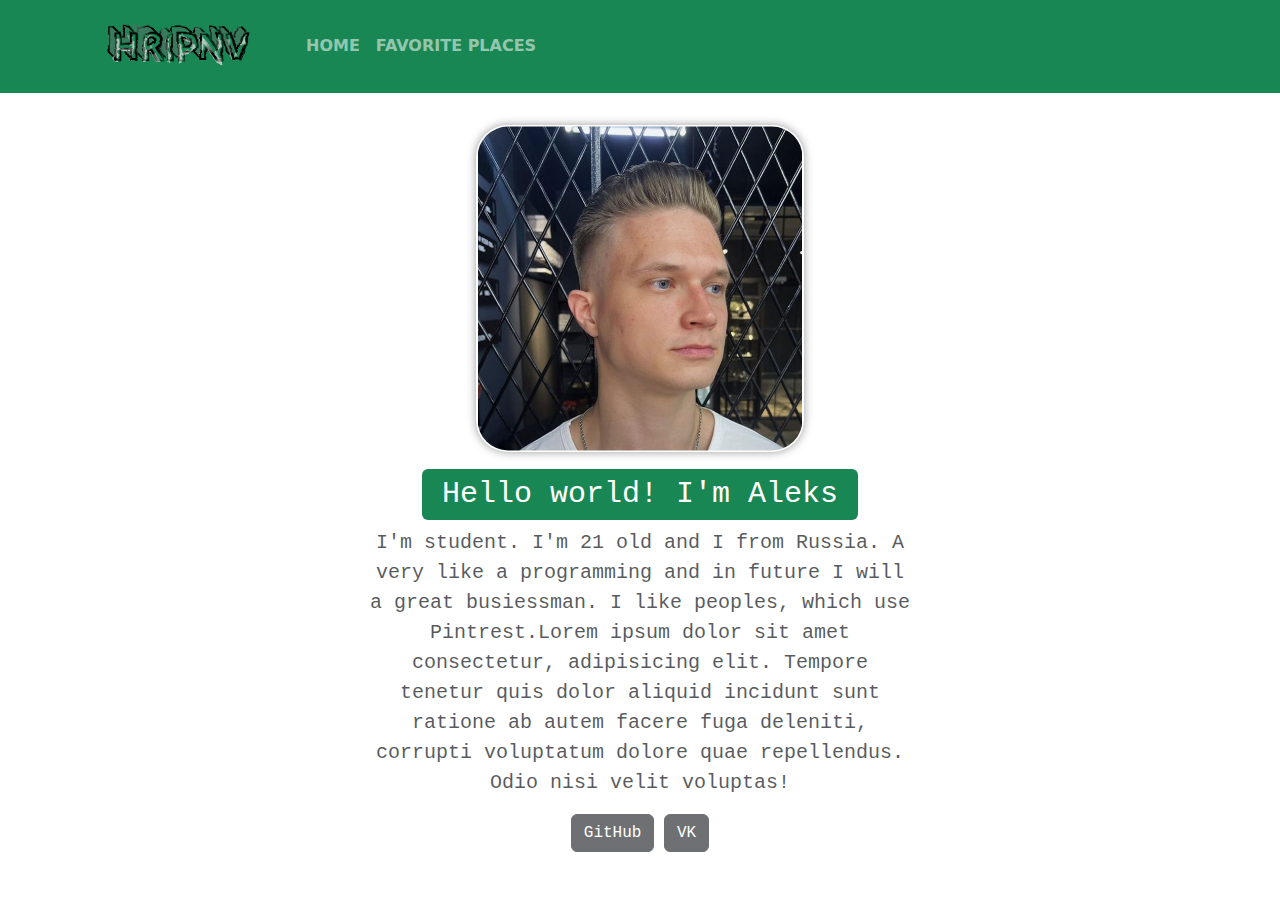
<file: index.html>
<!DOCTYPE html>
<!--строка, которая говорит браузеру, что у нас в документе html-файл-->

<html lang="en">
  <!--язык, который будет использоваться для написания сайта-->
  <head>
    <meta charset="UTF-8" />
    <!--это кодировка по умолчанию-->

    <meta http-equiv="X-UA-Compatible" content="IE=edge" />
    <!--строка, которая помогает совместить новый контент со старым браузером-->

    <meta name="viewport" content="width=device-width, initial-scale=1.0" />
    <!--строка, которая говорит браузеру где показывать содержимое html-файла-->

    <title>мой сайт</title>
    <link rel="stylesheet" href="/style/index.css" />

    <link
      rel="stylesheet"
      href="https://cdn.jsdelivr.net/npm/bootstrap@5.2.2/dist/css/bootstrap.min.css"
    />
    <script src="	https://cdn.jsdelivr.net/npm/bootstrap@5.2.2/dist/js/bootstrap.bundle.min.js"></script>
    <!--подключи bootstrap-->

    <link rel="apple-touch-icon" sizes="180x180" href="/apple-touch-icon.png" />
    <link rel="icon" type="image/png" sizes="32x32" href="/favicon-32x32.png" />
    <link rel="icon" type="image/png" sizes="16x16" href="/favicon-16x16.png" />
    <link rel="manifest" href="/site.webmanifest" />

    <!--вот мы ниже подключаем стили css-->
    <style>
      .rouded-image {
        width: 60%;
        border-radius: 2em;
        box-shadow: 0 0 10px rgb(0, 0, 10, 0.4);
        padding: 0.1em;
        margin-top: 1em;
        margin-bottom: 1em;
      }
      .navbar_style {
        margin-bottom: -2em;
      }
    </style>
    <!--подключаем 'style of CSS'-->
  </head>

  <body>
    <!--навигация-->
    <nav
      class="navbar navbar-expand-lg navbar-dark bg-success navbar_style text-uppercase"
    >
      <div class="container">
        <a class="navbar-brand p-0" href="#">
          <img src="../img/HRIPNV.png" alt="logo" width="200" />
        </a>
        <button
          class="navbar-toggler"
          type="button"
          data-bs-toggle="collapse"
          data-bs-target="#navbarNav"
          aria-controls="navbarNav"
          aria-expanded="false"
          aria-label="Toggle navigation"
        >
          <span class="navbar-toggler-icon"></span>
        </button>
        <div class="collapse navbar-collapse" id="navbarNav">
          <ul class="navbar-nav">
            <li class="nav-item">
              <a class="nav-link fw-bold" aria-current="page" href="#">Home</a>
            </li>
            <li class="nav-item">
              <a class="nav-link fw-bolder" href="places.html" target="_blank"
                >Favorite places</a
              >
            </li>
          </ul>
        </div>
      </div>
    </nav>

    <!--первый контейнер нужен для того, чтобы выравнить все содержимое на страничке ++ здесь есть мод Бута для выравниваня контента по центру. 'my-5'- отступ по оси 'y'. Делается это в rem (это единиа измерения относительно корневого элемента)-->
    <div class="container text-center my-5 font-monospace">
      <!--второй див нужен для того, чтобы выравнять содержимое в первом контейнере-->
      <div class="row">
        <!--Третий контейнер содержит такой класс 'col-lg-6'. Этот класс необходим чтобы выровнять текст так, как нам нужно. Ширина рассчитывается исходя из родительской ширины. Всего так можно вводить от 1 до 12.Также есть классы 'col-md-1'(он нужен для того, чтобы двигать содержимое для планшетах) и 'col-sm-1'(он нужен для того, чтобы двигать содержимое для телефона). 'mx-auto' - -->
        <div class="col-lg-6 col-md-8 col-sm-10 mx-auto">
          <img class="rouded-image" src="../img/я.jpg" alt="my photo" />
          <h1>
            <span class="badge text-bg-success fw-light"
              >Hello world! I'm Aleks
            </span>
          </h1>
          <p class="text-muted fw-light fs-5">
            I'm student. I'm 21 old and I from Russia. A very like a programming
            and in future I will a great busiessman. I like peoples, which use
            Pintrest.Lorem ipsum dolor sit amet consectetur, adipisicing elit.
            Tempore tenetur quis dolor aliquid incidunt sunt ratione ab autem
            facere fuga deleniti, corrupti voluptatum dolore quae repellendus.
            Odio nisi velit voluptas!
          </p>
          <!--тэг ниже является примером того, как можно использовать bootstrap-->
          <a
            href="https://github.com/AleksDamsky"
            target="_blank"
            rel="noopener noreferrer"
            ><!--кста, класс от кнопки мы можем вставить непосредственно в <a> и все будет точно так же--><button
              type="button"
              class="btn btn-dark"
              disabled
            >
              GitHub
            </button></a
          >
          <a
            href="https://vk.com/idhripnv"
            target="_blank"
            rel="noopener noreferrer"
            ><!--кста, класс от кнопки мы можем вставить непосредственно в <a> и все будет точно так же--><button
              type="button"
              class="btn btn-dark"
              disabled
            >
              VK
            </button></a
          >
        </div>
      </div>
    </div>

    <script src="/engine/index.js"></script>
  </body>
</html>
</file>
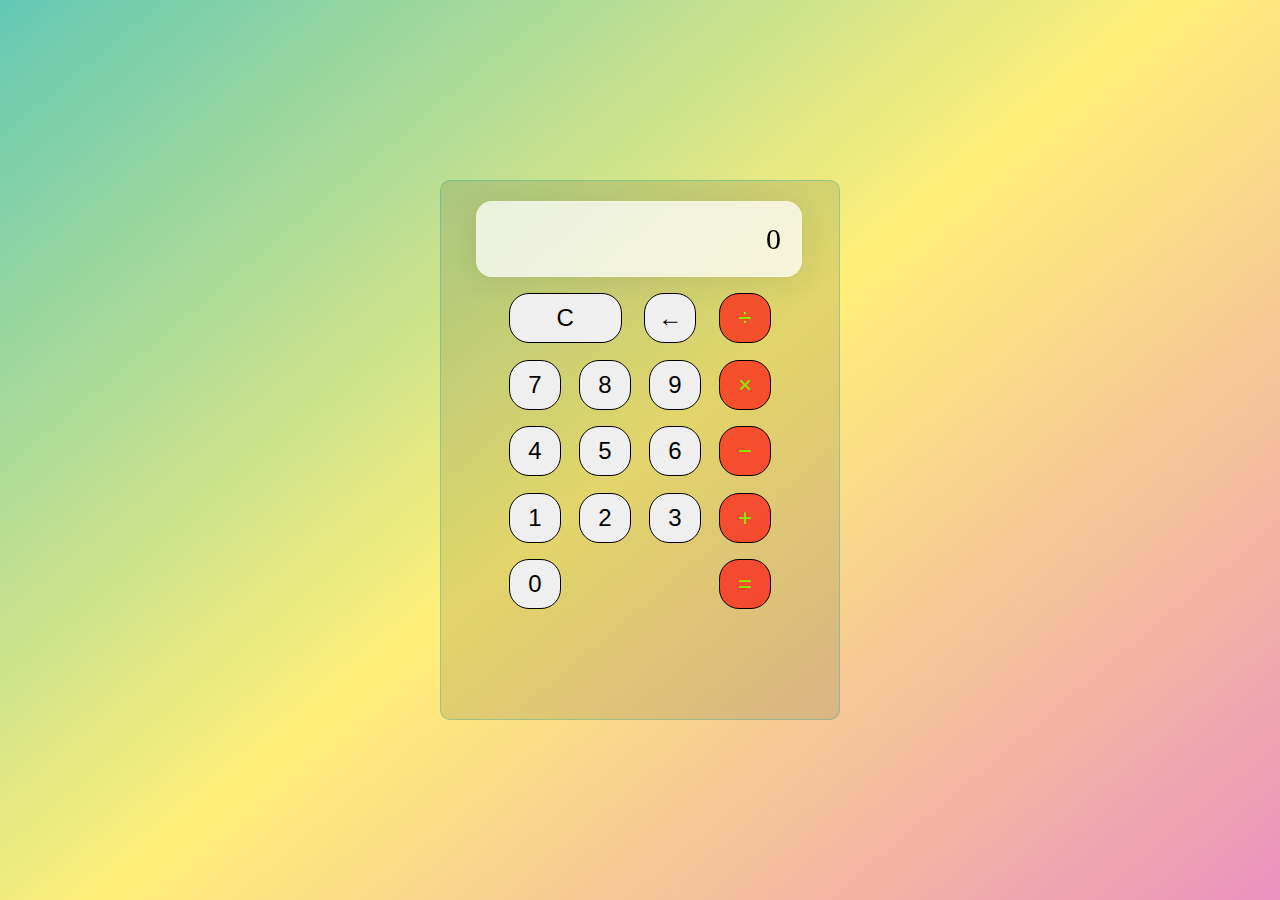
<file: calculator/calculator.html>
<!DOCTYPE html>
<html lang="en">
  <head>
    <meta charset="UTF-8" />
    <meta http-equiv="X-UA-Compatible" content="IE=edge" />
    <meta name="viewport" content="width=device-width, initial-scale=1.0" />
    <link rel="stylesheet" href="Sylecalculator/calcStyle.css" />
    <title>calculator</title>
  </head>
  <body>
    <div class="wrapper">
      <section class="screen">0</section>

      <section class="calc-buttons">
        <div class="calc-button-row">
          <button class="calc-button double">C</button>
          <button class="calc-button">&larr;</button>
          <button class="calc-button">&divide;</button>
        </div>
        <div class="calc-button-row">
          <button class="calc-button">7</button>
          <button class="calc-button">8</button>
          <button class="calc-button">9</button>
          <button class="calc-button">&times;</button>
        </div>
        <div class="calc-button-row">
          <button class="calc-button">4</button>
          <button class="calc-button">5</button>
          <button class="calc-button">6</button>
          <button class="calc-button">&minus;</button>
        </div>
        <div class="calc-button-row">
          <button class="calc-button">1</button>
          <button class="calc-button">2</button>
          <button class="calc-button">3</button>
          <button class="calc-button">&plus;</button>
        </div>
        <div class="calc-button-row">
          <button class="calc-button">0</button>
          <button class="calc-button">&equals;</button>
        </div>
      </section>
    </div>

    <script src="calculatorJS/calcindex2.js"></script>
  </body>
</html>
</file>
<file: calculator/Sylecalculator/calcStyle.css>
html {
  box-sizing: border-box;
  height: 100%;
}

*,
*::after,
*::before {
  padding: 0;
  margin: 0;
  box-sizing: inherit;
}

body {
  align-items: center;
  background: linear-gradient(320deg, #eb92be, #ffef78, #63c9b4);
  display: flex; /*растягивается на все свободное пространство*/
  font-display: swap; /*я так понял, что это отображение шрифтов в тот момент, когда специально загруженные шрифты не отоюражается при загрузке*/
  font-size: 30px;
  height: inherit;
  justify-content: center;
}

.wrapper {
  background: rgba(79, 82, 36, 0.164);
  border: 1px solid rgba(50, 185, 163, 0.39);
  border-radius: 10px;
  flex-basis: 400px;
  height: 540px;
  padding: 20px 35px;
}

.screen {
  backdrop-filter: blur(5.5px);
  -webkit-backdrop-filter: blur(5.5px);
  background: rgba(255, 255, 255, 0.75);
  border: 1px solid rgba(255, 255, 255, 0.1);
  border-radius: 16px;
  box-shadow: 0 4px 30px rgba(35, 35, 35, 0.1);
  color: black;
  text-align: right;
  overflow: auto; /*пределяет, необходимо ли для переполненного блочного элемента содержимое обрезать, предоставить полосы прокрутки или просто отобразить.*/
  padding: 20px;
  width: 326px;
}

.calc-button-row {
  display: flex;
  justify-content: space-between;
  margin: 5% 10%;
}

.calc-button {
  backdrop-filter: blur(1.5px);
  -webkit-backdrop-filter: blur(1.5px);
  border: 1px solid black;
  border-radius: 20px;
  flex-basis: 20%;
  font-size: 24px;
  padding: 10px 10px;
}

.calc-button:last-child {
  color: #83f500;
  background: rgba(255, 10, 10, 0.658);
}

.calc-button:last-child:hover {
  background-color: inherit;
  color: inherit;
}

.calc-button:hover {
  background-color: inherit;
}

.calc-button:active {
  color: rgba(162, 196, 13, 0.658);
}

.double {
  flex-basis: 43%;
}

.triple {
  flex-basis: 63%;
}
</file>
<file: style/index.css>
/*reset css -- скидываем все стили страницы, которые есть по умолчанию*/
html,
body,
div,
span,
applet,
object,
iframe,
h1,
h2,
h3,
h4,
h5,
h6,
p,
blockquote,
pre,
a,
abbr,
acronym,
address,
big,
cite,
code,
del,
dfn,
em,
img,
ins,
kbd,
q,
s,
samp,
small,
strike,
strong,
sub,
sup,
tt,
var,
b,
u,
i,
center,
dl,
dt,
dd,
ol,
ul,
li,
fieldset,
form,
label,
legend,
table,
caption,
tbody,
tfoot,
thead,
tr,
th,
td,
article,
aside,
canvas,
details,
embed,
figure,
figcaption,
footer,
header,
hgroup,
menu,
nav,
output,
ruby,
section,
summary,
time,
mark,
audio,
video {
  margin: 0;
  padding: 0;
  border: 0;
  font-size: 100%;
  font: inherit;
  vertical-align: baseline;
}
/* HTML5 display-role reset for older browsers */
article,
aside,
details,
figcaption,
figure,
footer,
header,
hgroup,
menu,
nav,
section {
  display: block;
}
body {
  line-height: 1;
}
ol,
ul {
  list-style: none;
}
blockquote,
q {
  quotes: none;
}
blockquote:before,
blockquote:after,
q:before,
q:after {
  content: "";
  content: none;
}
table {
  border-collapse: collapse;
  border-spacing: 0;
}

/*-----------------------------------------------*/
</file>
